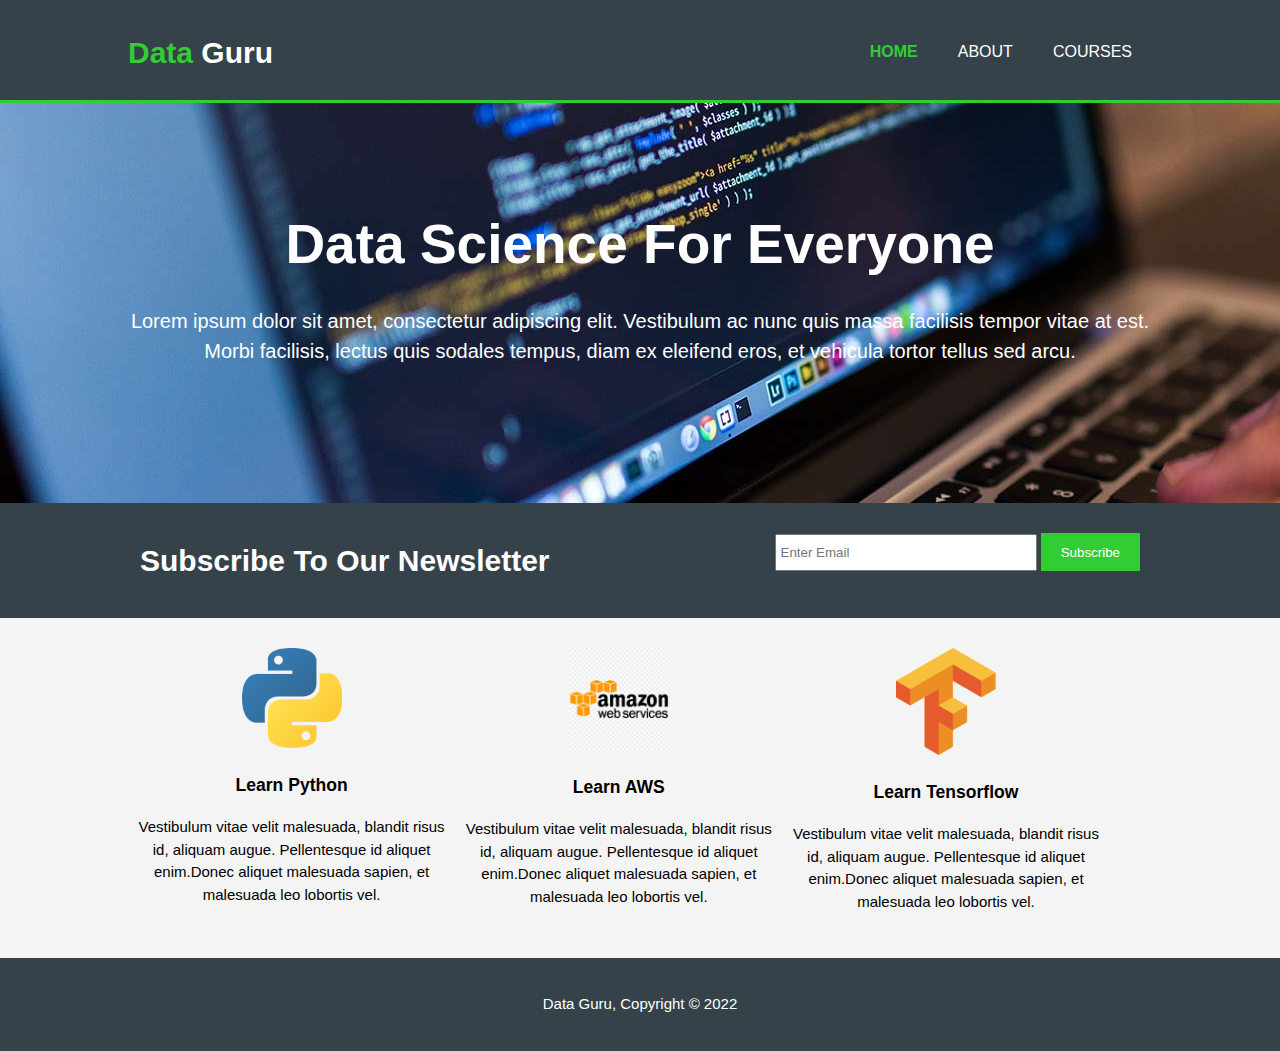
<file: Data Guru Website/index.html>
<!DOCTYPE html>
<html lang="en">

<head>
    <meta charset="UTF-8" />
    <meta name="viewport" content="width=device-width" />
    <meta name="description" content="Affordable and professional data science courses" />
    <meta name="Keywords" content="Data Science, affordable data science courses" />
    <meta name="author" content="Sanjay" />
    <title>Data Guru | Welcome</title>
    <link rel="stylesheet" href="css/style.css" />
</head>

<body>
    <header>
        <div class="container">
            <div id="branding">
                <h1><span class="highlight">Data</span> Guru</h1>
                <!-- Use span here because, if we use div then acme will be in a seprate line and we don't want that-->
            </div>
            <nav>
                <ul>
                    <li class="current"><a href="index.html">Home</a></li>
                    <li><a href="about.html">About</a></li>
                    <li><a href="courses.html">Courses</a></li>
                </ul>
            </nav>
        </div>
    </header>

    <section id="showcase">
        <div class="container">
            <h1>Data Science For Everyone</h1>
            <p>
                Lorem ipsum dolor sit amet, consectetur adipiscing elit. Vestibulum ac nunc quis massa facilisis tempor vitae at est. Morbi facilisis, lectus quis sodales tempus, diam ex eleifend eros, et vehicula tortor tellus sed arcu.
            </p>
        </div>
    </section>

    <section id="newsletter">
        <div class="container">
            <h1>Subscribe To Our Newsletter</h1>
            <form>
                <input type="email" placeholder="Enter Email" />
                <button type="submit" class="button_1" onclick="alert('Thanks for subscribing!')">
            Subscribe
          </button>
            </form>
        </div>
    </section>

    <section id="boxes">
        <div class="container">
            <div class="box">
                <img src="images/img2.jpg" alt="Python logo" />
                <h3>Learn Python</h3>
                <p>
                    Vestibulum vitae velit malesuada, blandit risus id, aliquam augue. Pellentesque id aliquet enim.Donec aliquet malesuada sapien, et malesuada leo lobortis vel.
                </p>
            </div>
            <div class="box">
                <img src="images/img3.jpg" alt="AWS logo" />
                <h3>Learn AWS</h3>
                <p>
                    Vestibulum vitae velit malesuada, blandit risus id, aliquam augue. Pellentesque id aliquet enim.Donec aliquet malesuada sapien, et malesuada leo lobortis vel.
                </p>
            </div>
            <div class="box">
                <img src="images/img4.jpg" alt="Tensorflow logo" />
                <h3>Learn Tensorflow</h3>
                <p>
                    Vestibulum vitae velit malesuada, blandit risus id, aliquam augue. Pellentesque id aliquet enim.Donec aliquet malesuada sapien, et malesuada leo lobortis vel.
                </p>
            </div>
        </div>
    </section>

    <footer>
        <p>Data Guru, Copyright &copy; 2022</p>
    </footer>
</body>

</html>
</file>
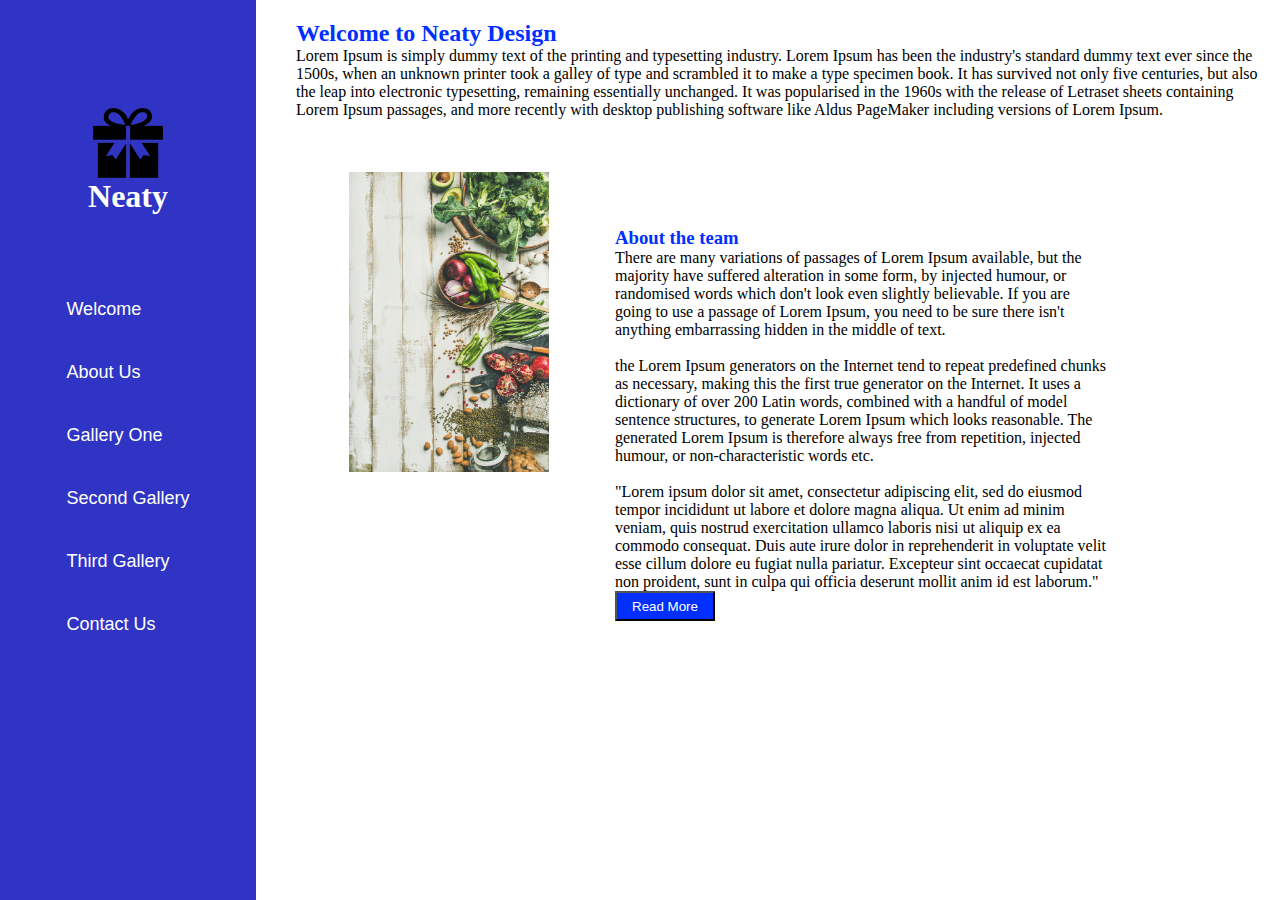
<file: Neaty Website/index.html>
<!DOCTYPE html>

<head>
    <title>Neaty | Welcome</title>
    <link rel="stylesheet" href="style.css" />
</head>

<body>
    <div id="container">
        <div id="side-bar">
            <img id="logo" src="images/img2.png" alt="Gift Box Logo" />
            <h1>Neaty</h1>
            <br />
            <br />
            <br />
            <br />
            <div id="side-menu">
                <a href="./index.html">Welcome</a>
                <br />
                <a href="./aboutus.html">About Us</a>
                <br />
                <a href="./gallery1.html">Gallery One</a>
                <br />
                <a href="./gallery2.html">Second Gallery</a>
                <br />
                <a href="./gallery3.html">Third Gallery</a>
                <br />
                <a href="./contactus.html">Contact Us</a>
            </div>
        </div>
        <div id="main">
            <div id="top">
                <h2>Welcome to Neaty Design</h2>
                <p>
                    Lorem Ipsum is simply dummy text of the printing and typesetting industry. Lorem Ipsum has been the industry's standard dummy text ever since the 1500s, when an unknown printer took a galley of type and scrambled it to make a type specimen book. It has
                    survived not only five centuries, but also the leap into electronic typesetting, remaining essentially unchanged. It was popularised in the 1960s with the release of Letraset sheets containing Lorem Ipsum passages, and more recently
                    with desktop publishing software like Aldus PageMaker including versions of Lorem Ipsum.
                </p>
            </div>
            <div id="bottom">
                <div id="left-bottom" class="float-child">
                    <img id="image" src="images/img1.jpg" alt="Food Image" />
                </div>
                <div id="right-bottom" class="float-child">
                    <h3>About the team</h3>
                    <p>
                        There are many variations of passages of Lorem Ipsum available, but the majority have suffered alteration in some form, by injected humour, or randomised words which don't look even slightly believable. If you are going to use a passage of Lorem Ipsum,
                        you need to be sure there isn't anything embarrassing hidden in the middle of text. <br /><br /> the Lorem Ipsum generators on the Internet tend to repeat predefined chunks as necessary, making this the
                        first true generator on the Internet. It uses a dictionary of over 200 Latin words, combined with a handful of model sentence structures, to generate Lorem Ipsum which looks reasonable. The generated Lorem Ipsum is therefore always
                        free from repetition, injected humour, or non-characteristic words etc.<br /><br />"Lorem ipsum dolor sit amet, consectetur adipiscing elit, sed do eiusmod tempor incididunt ut labore et dolore magna aliqua. Ut enim ad minim veniam,
                        quis nostrud exercitation ullamco laboris nisi ut aliquip ex ea commodo consequat. Duis aute irure dolor in reprehenderit in voluptate velit esse cillum dolore eu fugiat nulla pariatur. Excepteur sint occaecat cupidatat non proident,
                        sunt in culpa qui officia deserunt mollit anim id est laborum."
                    </p>
                    <button id="readmore">Read More</button>
                </div>
            </div>
        </div>
    </div>
</body>
</file>
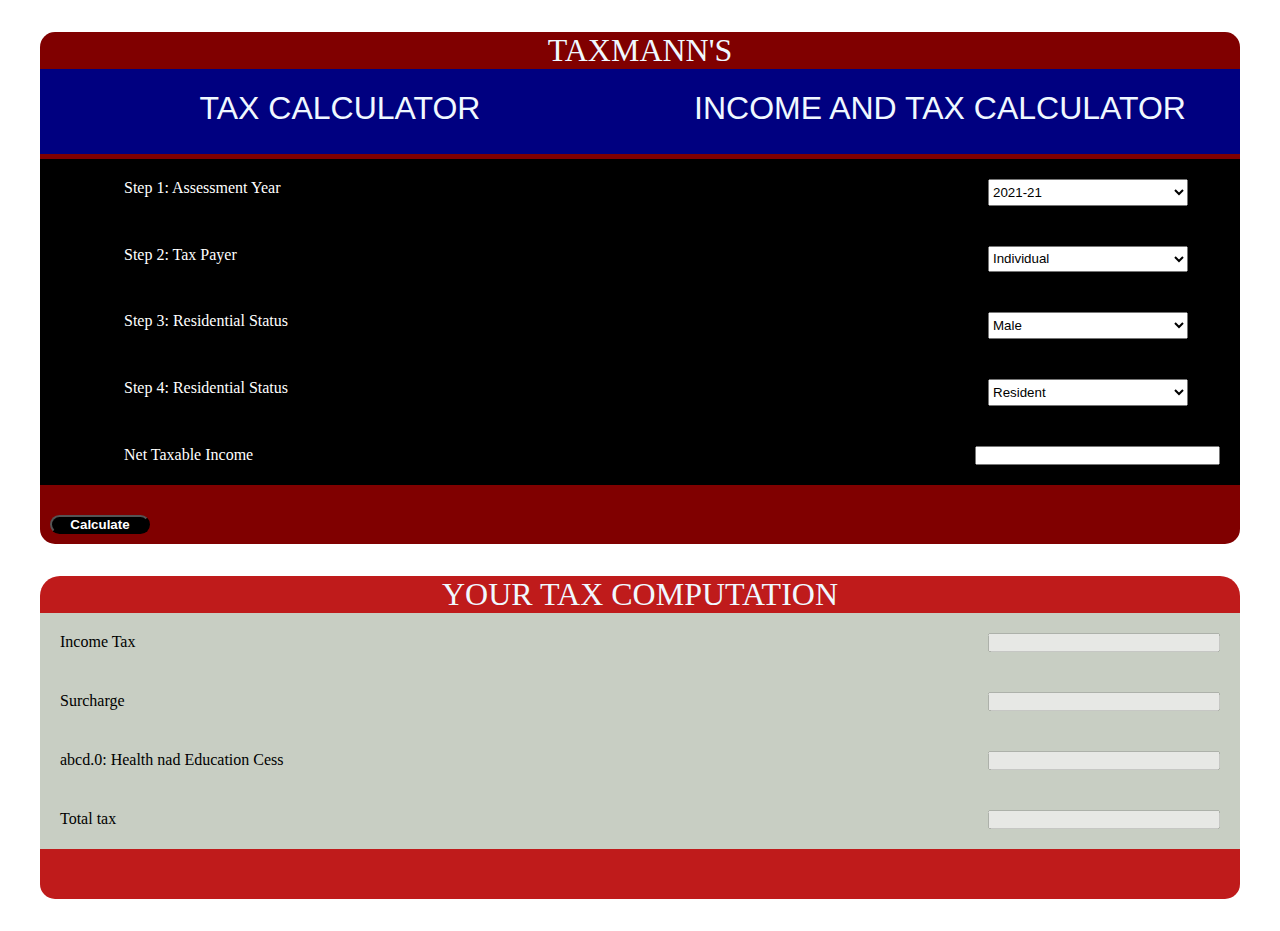
<file: Taxmann Website/index.html>
<!DOCTYPE html>
<html lang="en">

<head>
    <!-- <title>Taxmann's income calculator</title> -->
    <meta charset="UTF-8" />
    <meta http-equiv="X-UA-Compatible" content="IE=edge" />
    <meta name="viewport" content="width=device-width, initial-scale=1.0" />

    <link href="https://cdn.jsdelivr.net/npm/bootstrap@5.1.3/dist/css/bootstrap.min.css" rel="stylesheet" integrity="sha384-1BmE4kWBq78iYhFldvKuhfTAU6auU8tT94WrHftjDbrCEXSU1oBoqyl2QvZ6jIW3" crossorigin="anonymous" />
    <link rel="stylesheet" href="https://cdnjs.cloudflare.com/ajax/libs/font-awesome/4.7.0/css/font-awesome.min.css" />
    <link rel="stylesheet" href="style.css" />
    <script src="./script.js"></script>
</head>

<body>
    <div id="top">
        <div id="head">TAXMANN'S</div>
        <div id="cal">
            <div class="calc">
                <h1>TAX CALCULATOR</h1>
            </div>
            <div class="calc">
                <h1>INCOME AND TAX CALCULATOR</h1>
            </div>
        </div>
        <div id="in">
            <div class="tile">
                <div>
                    <label for="year">Step 1: Assessment Year</label>
                </div>
                <div>
                    <select name="year" id="year" required>
              <option value="2020-21">2021-21</option>
              <option value="2021-22">2021-22</option>
              <option value="2022-23">2022-23</option>
            </select>
                </div>
            </div>
            <div class="tile">
                <div>
                    <label for="payer"> Step 2: Tax Payer </label>
                </div>
                <div>
                    <select name="payer" id="payer" required>
              <option value="Individual">Individual</option>
              <option value="HUF">HUF</option>
              <option value="Domestic">Domestic Company</option>
              <option value="Individual">Individual</option>
            </select>
                </div>
            </div>
            <div class="tile">
                <div>
                    <label for="gender"> Step 3: Residential Status </label>
                </div>
                <div>
                    <select name="gender" id="gender" required>
              <option value="Male">Male</option>
              <option value="Female">Female</option>
              <option value="Senior">Seior Citizen</option>
            </select>
                </div>
            </div>
            <div class="tile">
                <div>
                    <label for="Rstat"> Step 4: Residential Status </label>
                </div>
                <div>
                    <select name="Rstat" id="Rstat" required>
              <option value="Resident">Resident</option>
              <option value="Non Resident">Non Resident</option>
              <option value="Not Ordinary Resident">
                Not Ordinary Resident
              </option>
            </select>
                </div>
            </div>
            <div class="tile">
                <div><label for="income"> Net Taxable Income </label></div>
                <div>
                    <input type="text" id="income" size="28" />
                </div>
            </div>
        </div>
        <div id="butt">
            <button type="submit" id="submit" onclick="callall();">
          Calculate
        </button>
        </div>
    </div>

    <div id="bottom">
        <div id="head1">YOUR TAX COMPUTATION</div>
        <div class="tile1">
            Income Tax <input type="text" name="" id="out1" disabled />
        </div>
        <div class="tile1">
            Surcharge <input type="text" name="" id="out2" disabled />
        </div>
        <div class="tile1">
            abcd.0: Health nad Education Cess
            <input type="text" name="" id="out3" disabled />
        </div>
        <div class="tile1">
            Total tax<input type="text" name="" id="out4" disabled />
        </div>
        <div id="footer"></div>
    </div>
</body>

</html>
</file>
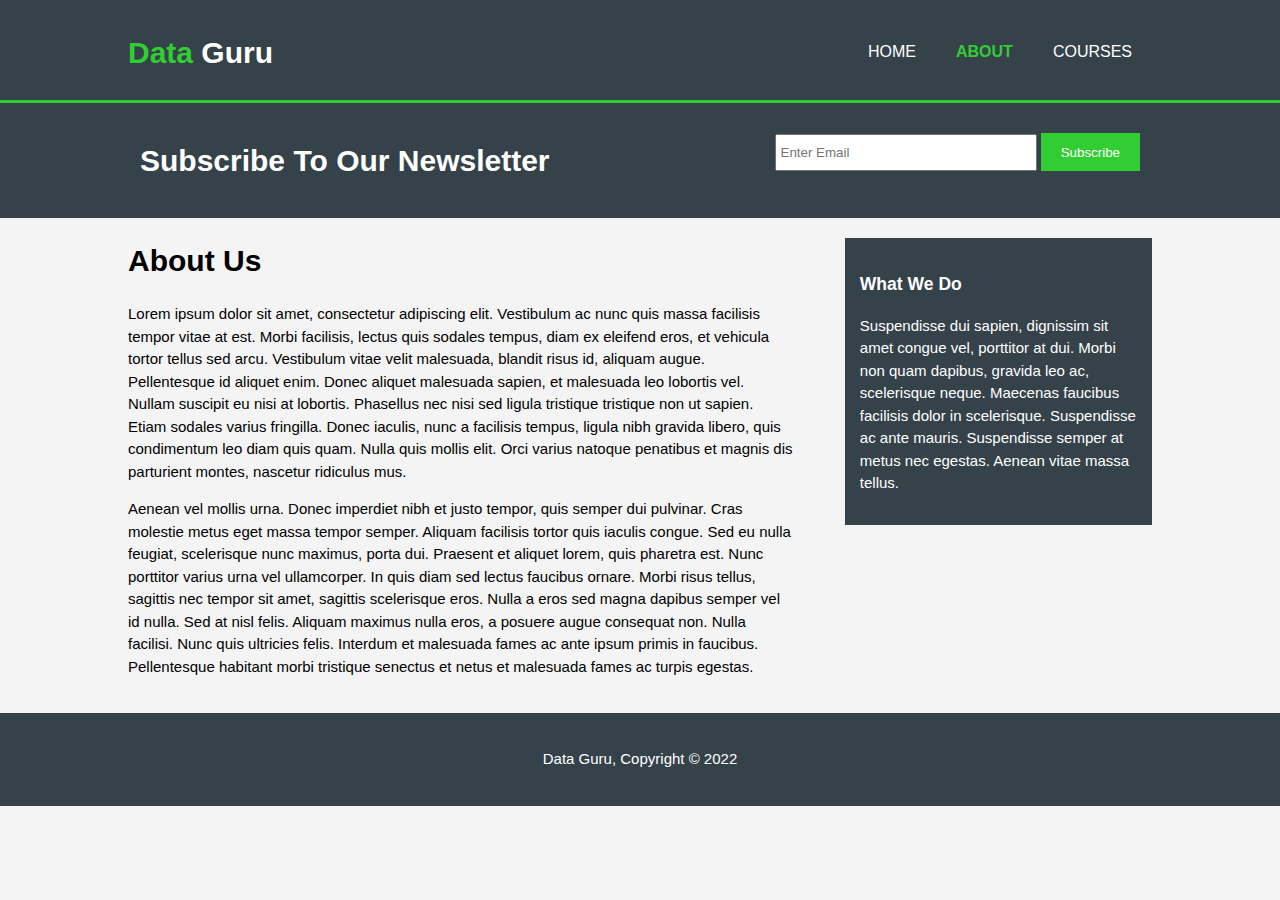
<file: Data Guru Website/about.html>
<!DOCTYPE html>
<html lang="en">

<head>
    <meta charset="UTF-8" />
    <meta name="viewport" content="width=device-width" />
    <meta name="description" content="Affordable and professional data science courses" />
    <meta name="Keywords" content="Data Science, affordable data science courses" />
    <meta name="author" content="Sanjay" />
    <title>Data Guru | About</title>
    <link rel="stylesheet" href="css/style.css" />
</head>

<body>
    <header>
        <div class="container">
            <div id="branding">
                <h1><span class="highlight">Data</span> Guru</h1>
                <!-- Use span here because, if we use div then acme will be in a seprate line and we don't want that-->
            </div>
            <nav>
                <ul>
                    <li><a href="index.html">Home</a></li>
                    <li class="current"><a href="about.html">About</a></li>
                    <li><a href="courses.html">Courses</a></li>
                </ul>
            </nav>
        </div>
    </header>
    <section id="newsletter">
        <div class="container">
            <h1>Subscribe To Our Newsletter</h1>
            <form>
                <input type="email" placeholder="Enter Email" />
                <button type="submit" class="button_1" onclick="alert('Thanks for subscribing!')">
            Subscribe
          </button>
            </form>
        </div>
    </section>

    <section id="main">
        <div class="container">
            <article id="main-col">
                <h1 class="page-title">About Us</h1>
                <p>
                    Lorem ipsum dolor sit amet, consectetur adipiscing elit. Vestibulum ac nunc quis massa facilisis tempor vitae at est. Morbi facilisis, lectus quis sodales tempus, diam ex eleifend eros, et vehicula tortor tellus sed arcu. Vestibulum vitae velit malesuada,
                    blandit risus id, aliquam augue. Pellentesque id aliquet enim. Donec aliquet malesuada sapien, et malesuada leo lobortis vel. Nullam suscipit eu nisi at lobortis. Phasellus nec nisi sed ligula tristique tristique non ut sapien. Etiam
                    sodales varius fringilla. Donec iaculis, nunc a facilisis tempus, ligula nibh gravida libero, quis condimentum leo diam quis quam. Nulla quis mollis elit. Orci varius natoque penatibus et magnis dis parturient montes, nascetur ridiculus
                    mus.
                </p>
                <p>
                    Aenean vel mollis urna. Donec imperdiet nibh et justo tempor, quis semper dui pulvinar. Cras molestie metus eget massa tempor semper. Aliquam facilisis tortor quis iaculis congue. Sed eu nulla feugiat, scelerisque nunc maximus, porta dui. Praesent et
                    aliquet lorem, quis pharetra est. Nunc porttitor varius urna vel ullamcorper. In quis diam sed lectus faucibus ornare. Morbi risus tellus, sagittis nec tempor sit amet, sagittis scelerisque eros. Nulla a eros sed magna dapibus semper
                    vel id nulla. Sed at nisl felis. Aliquam maximus nulla eros, a posuere augue consequat non. Nulla facilisi. Nunc quis ultricies felis. Interdum et malesuada fames ac ante ipsum primis in faucibus. Pellentesque habitant morbi tristique
                    senectus et netus et malesuada fames ac turpis egestas.
                </p>
            </article>
            <aside id="sidebar">
                <div class="dark">
                    <h3>What We Do</h3>
                    <p>
                        Suspendisse dui sapien, dignissim sit amet congue vel, porttitor at dui. Morbi non quam dapibus, gravida leo ac, scelerisque neque. Maecenas faucibus facilisis dolor in scelerisque. Suspendisse ac ante mauris. Suspendisse semper at metus nec egestas.
                        Aenean vitae massa tellus.
                    </p>
                </div>
            </aside>
        </div>
    </section>

    <footer>
        <p>Data Guru, Copyright &copy; 2022</p>
    </footer>
</body>

</html>
</file>
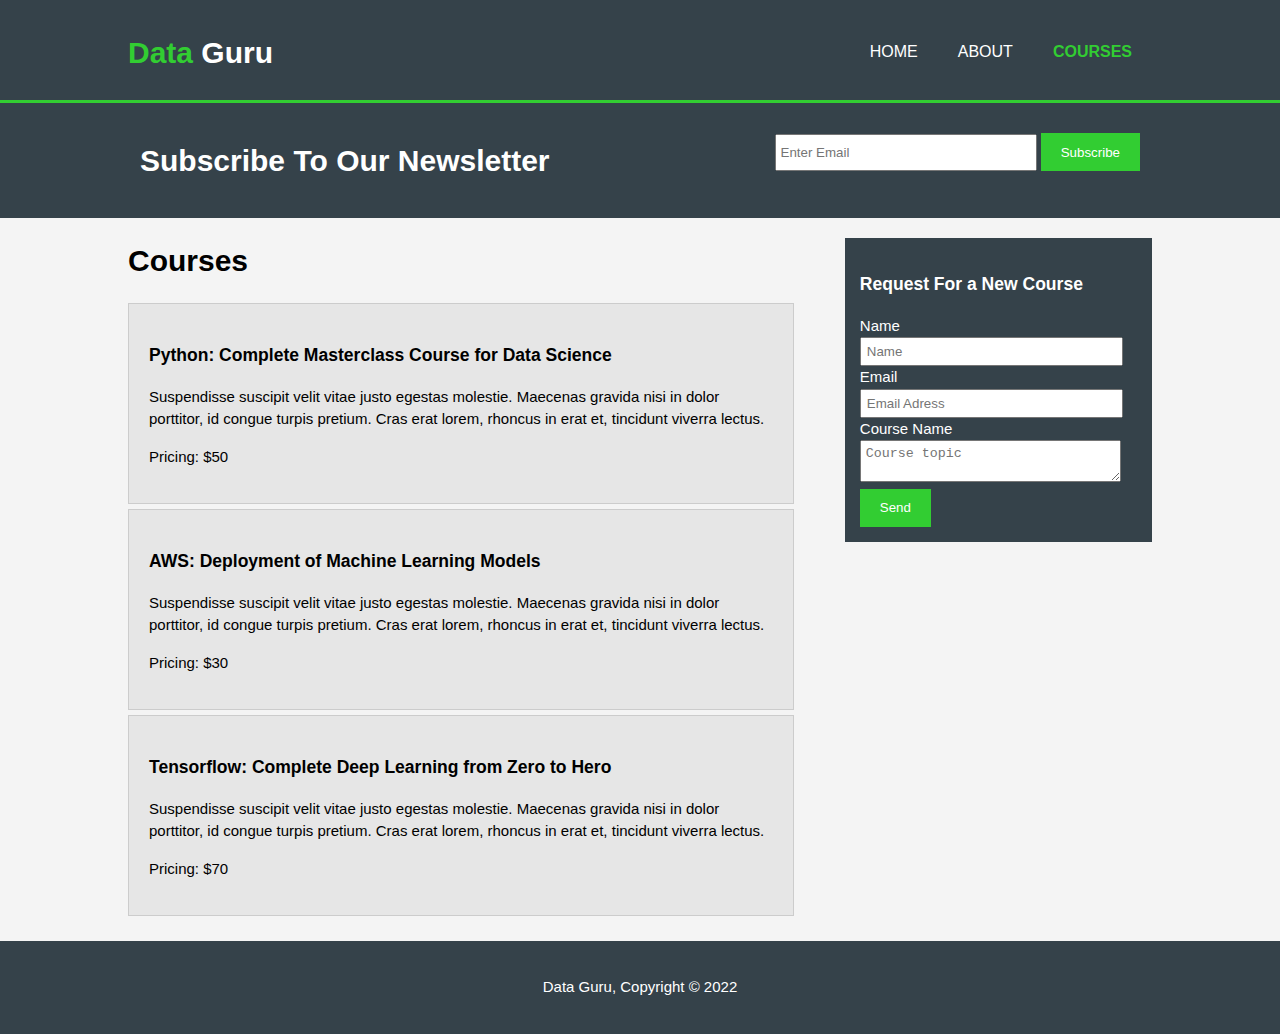
<file: Data Guru Website/courses.html>
<!DOCTYPE html>
<html lang="en">

<head>
    <meta charset="UTF-8" />
    <meta name="viewport" content="width=device-width" />
    <meta name="description" content="Affordable and professional data science courses" />
    <meta name="Keywords" content="Data Science, affordable data science courses" />
    <meta name="author" content="Sanjay" />
    <title>Data Guru | Courses</title>
    <link rel="stylesheet" href="css/style.css" />
</head>

<body>
    <header>
        <div class="container">
            <div id="branding">
                <h1><span class="highlight">Data</span> Guru</h1>
                <!-- Use span here because, if we use div then acme will be in a seprate line and we don't want that-->
            </div>
            <nav>
                <ul>
                    <li><a href="index.html">Home</a></li>
                    <li><a href="about.html">About</a></li>
                    <li class="current"><a href="courses.html">Courses</a></li>
                </ul>
            </nav>
        </div>
    </header>
    <section id="newsletter">
        <div class="container">
            <h1>Subscribe To Our Newsletter</h1>
            <form>
                <input type="email" placeholder="Enter Email" />
                <button type="submit" class="button_1" onclick="alert('Thanks for subscribing!')">
            Subscribe
          </button>
            </form>
        </div>
    </section>

    <section id="main">
        <div class="container">
            <article id="main-col">
                <h1 class="page-title">Courses</h1>
                <ul id="Courses">
                    <li>
                        <h3>Python: Complete Masterclass Course for Data Science</h3>
                        <p>
                            Suspendisse suscipit velit vitae justo egestas molestie. Maecenas gravida nisi in dolor porttitor, id congue turpis pretium. Cras erat lorem, rhoncus in erat et, tincidunt viverra lectus.
                        </p>
                        <p>Pricing: $50</p>
                    </li>
                    <li>
                        <h3>AWS: Deployment of Machine Learning Models</h3>
                        <p>
                            Suspendisse suscipit velit vitae justo egestas molestie. Maecenas gravida nisi in dolor porttitor, id congue turpis pretium. Cras erat lorem, rhoncus in erat et, tincidunt viverra lectus.
                        </p>
                        <p>Pricing: $30</p>
                    </li>
                    <li>
                        <h3>Tensorflow: Complete Deep Learning from Zero to Hero</h3>
                        <p>
                            Suspendisse suscipit velit vitae justo egestas molestie. Maecenas gravida nisi in dolor porttitor, id congue turpis pretium. Cras erat lorem, rhoncus in erat et, tincidunt viverra lectus.
                        </p>
                        <p>Pricing: $70</p>
                    </li>
                </ul>
            </article>
            <aside id="sidebar">
                <div class="dark">
                    <h3>Request For a New Course</h3>
                    <form class="quote">
                        <div>
                            <label>Name</label><br />
                            <input type="text" placeholder="Name" />
                        </div>
                        <div>
                            <label>Email</label><br />
                            <input type="email" placeholder="Email Adress" />
                        </div>
                        <div>
                            <label>Course Name</label><br />
                            <textarea placeholder="Course topic"></textarea>
                        </div>
                        <button class="button_1" type="submit" onclick="alert('Your course will be added soon!')">
                Send
              </button>
                    </form>
                </div>
            </aside>
        </div>
    </section>

    <footer>
        <p>Data Guru, Copyright &copy; 2022</p>
    </footer>
</body>

</html>
</file>
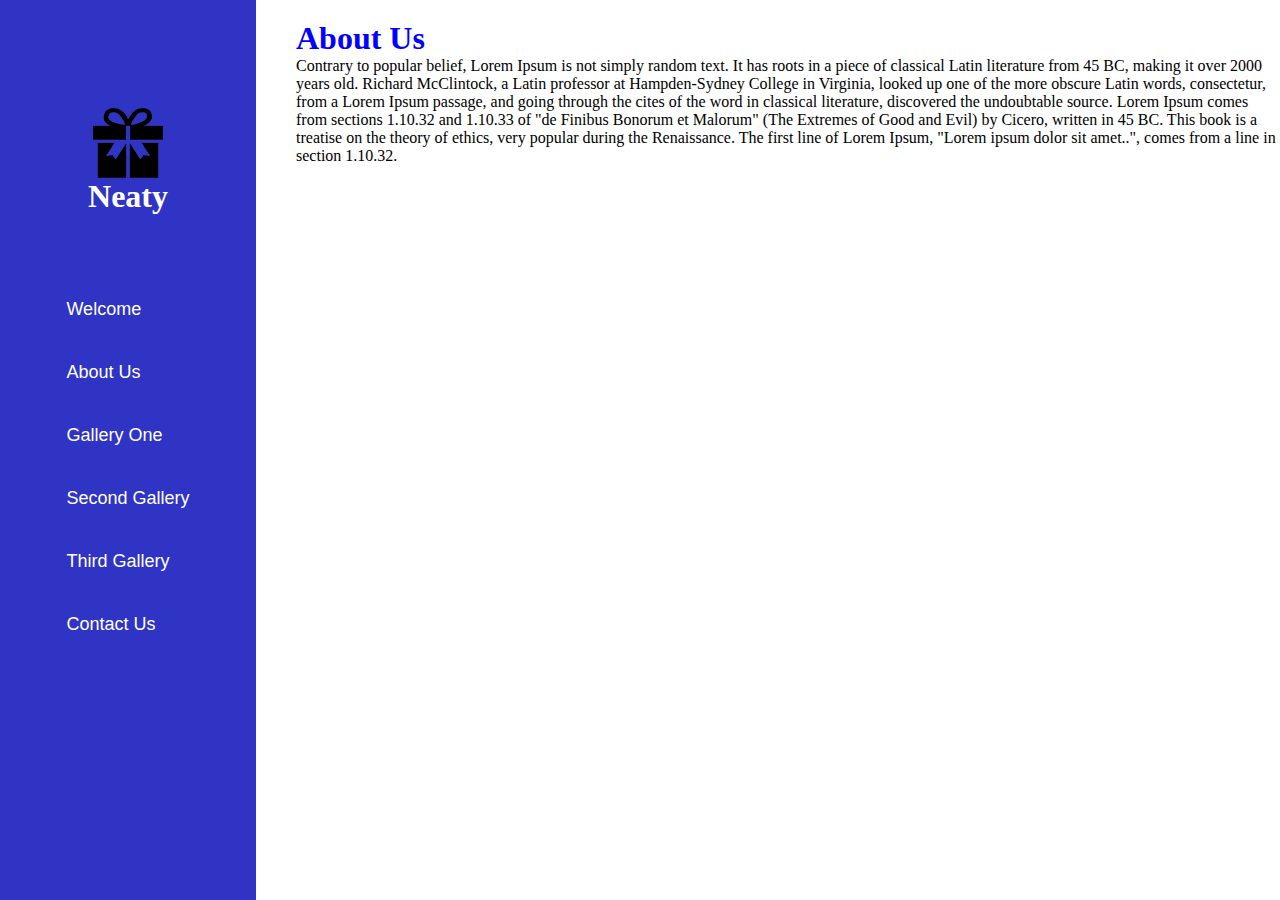
<file: Neaty Website/aboutus.html>
<!DOCTYPE html>
<html lang="en">

<head>
    <title>Neaty | About Us</title>
    <link rel="stylesheet" href="style.css" />
</head>

<body>
    <div id="container">
        <div id="side-bar">
            <img id="logo" src="images/img2.png" alt="Gift Box Logo" />
            <h1>Neaty</h1>
            <br />
            <br />
            <br />
            <br />
            <div id="side-menu">
                <a href="./index.html">Welcome</a>
                <br />
                <a href="./aboutus.html">About Us</a>
                <br />
                <a href="./gallery1.html">Gallery One</a>
                <br />
                <a href="./gallery2.html">Second Gallery</a>
                <br />
                <a href="./gallery3.html">Third Gallery</a>
                <br />
                <a href="./contactus.html">Contact Us</a>
            </div>
        </div>

        <div id="content">
            <h1>About Us</h1>
            <p>
                Contrary to popular belief, Lorem Ipsum is not simply random text. It has roots in a piece of classical Latin literature from 45 BC, making it over 2000 years old. Richard McClintock, a Latin professor at Hampden-Sydney College in Virginia, looked up
                one of the more obscure Latin words, consectetur, from a Lorem Ipsum passage, and going through the cites of the word in classical literature, discovered the undoubtable source. Lorem Ipsum comes from sections 1.10.32 and 1.10.33 of "de
                Finibus Bonorum et Malorum" (The Extremes of Good and Evil) by Cicero, written in 45 BC. This book is a treatise on the theory of ethics, very popular during the Renaissance. The first line of Lorem Ipsum, "Lorem ipsum dolor sit amet..",
                comes from a line in section 1.10.32.
            </p>
        </div>
    </div>
</body>

</html>
</file>
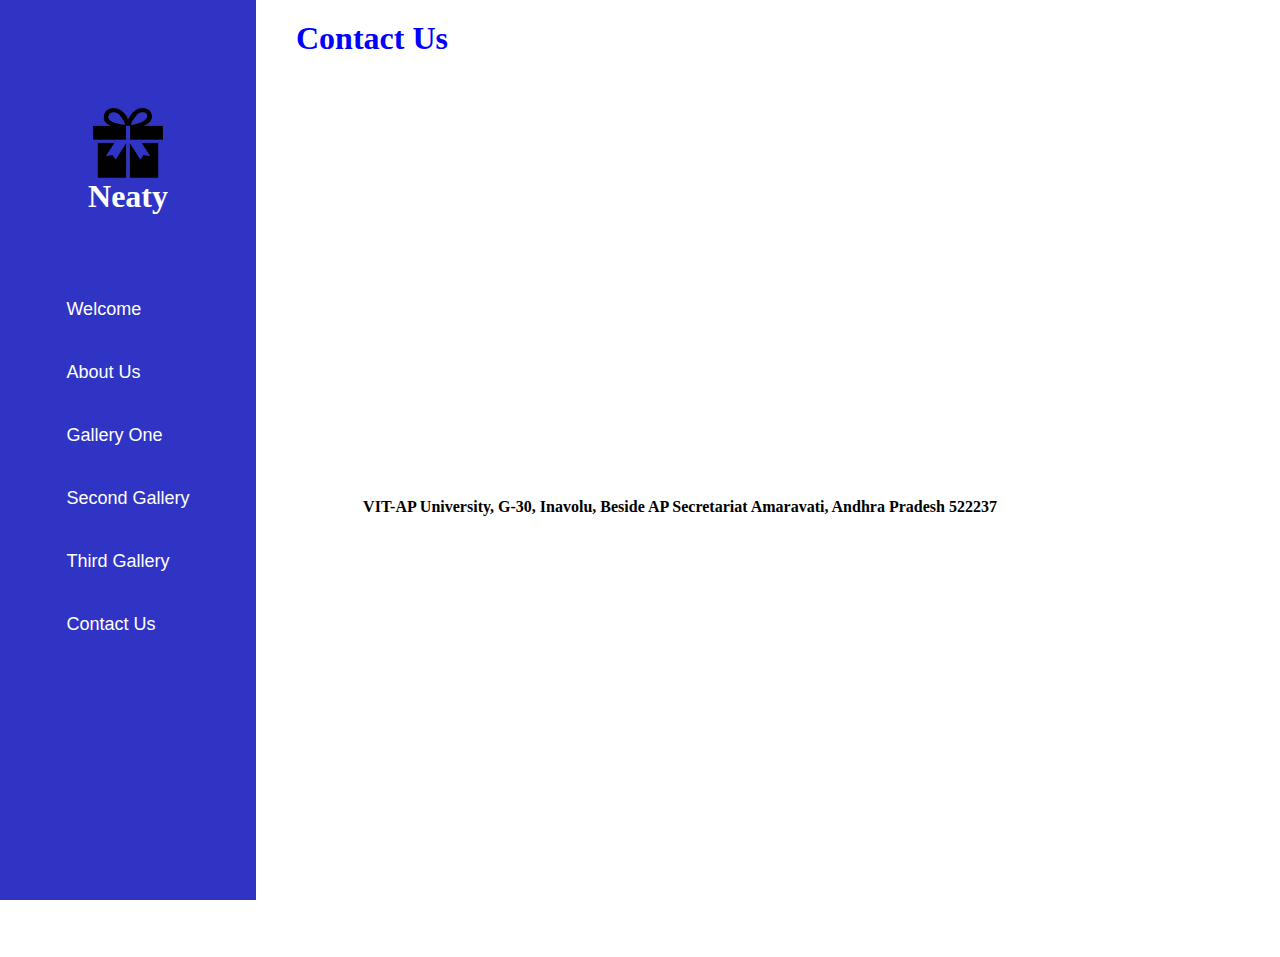
<file: Neaty Website/contactus.html>
<!DOCTYPE html>
<html lang="en">

<head>
    <title>Neaty | Contact Us</title>
    <link rel="stylesheet" href="style.css" />
</head>

<body>
    <div id="container">
        <div id="side-bar">
            <img id="logo" src="images/img2.png" alt="Gift Box Logo" />
            <h1>Neaty</h1>
            <br />
            <br />
            <br />
            <br />
            <div id="side-menu">
                <a href="./index.html">Welcome</a>
                <br />
                <a href="./aboutus.html">About Us</a>
                <br />
                <a href="./gallery1.html">Gallery One</a>
                <br />
                <a href="./gallery2.html">Second Gallery</a>
                <br />
                <a href="./gallery3.html">Third Gallery</a>
                <br />
                <a href="./contactus.html">Contact Us</a>
            </div>
        </div>

        <div id="content">
            <h1>Contact Us</h1>
            <div class="cont">
                <h4>
                    VIT-AP University, G-30, Inavolu, Beside AP Secretariat Amaravati, Andhra Pradesh 522237
                </h4>
            </div>
        </div>
    </div>
</body>

</html>
</file>
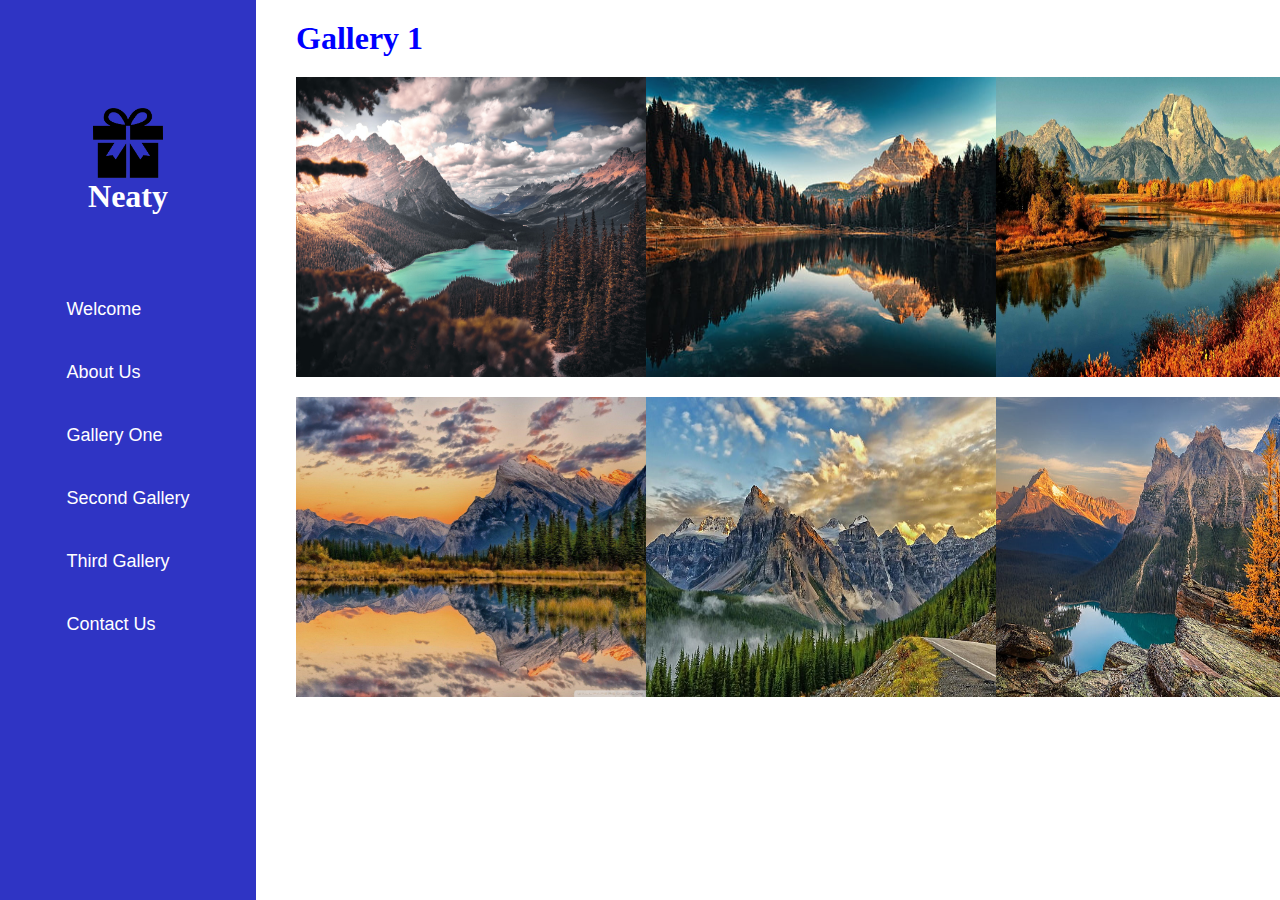
<file: Neaty Website/gallery1.html>
<!DOCTYPE html>
<html lang="en">

<head>
    <title>Neaty | Gallery 1</title>
    <link rel="stylesheet" href="style.css" />
</head>

<body>
    <div id="container">
        <div id="side-bar">
            <img id="logo" src="images/img2.png" alt="Gift Box Logo" />
            <h1>Neaty</h1>
            <br />
            <br />
            <br />
            <br />
            <div id="side-menu">
                <a href="./index.html">Welcome</a>
                <br />
                <a href="./aboutus.html">About Us</a>
                <br />
                <a href="./gallery1.html">Gallery One</a>
                <br />
                <a href="./gallery2.html">Second Gallery</a>
                <br />
                <a href="./gallery3.html">Third Gallery</a>
                <br />
                <a href="./contactus.html">Contact Us</a>
            </div>
        </div>

        <div id="content">
            <h1>Gallery 1</h1>
            <div class="right">
                <img src="images/img3.jpg" alt="im1" id="im1" />
                <img src="images/img4.jpg" alt="im2" id="im2" />
                <img src="images/img5.jpg" alt="im3" id="im3" />
                <img src="images/img6.jpg" alt="im4" id="im4" />
                <img src="images/img7.jpg" alt="im5" id="im5" />
                <img src="images/img8.jpg" alt="im6" id="im6" />
            </div>
        </div>
    </div>
</body>

</html>
</file>
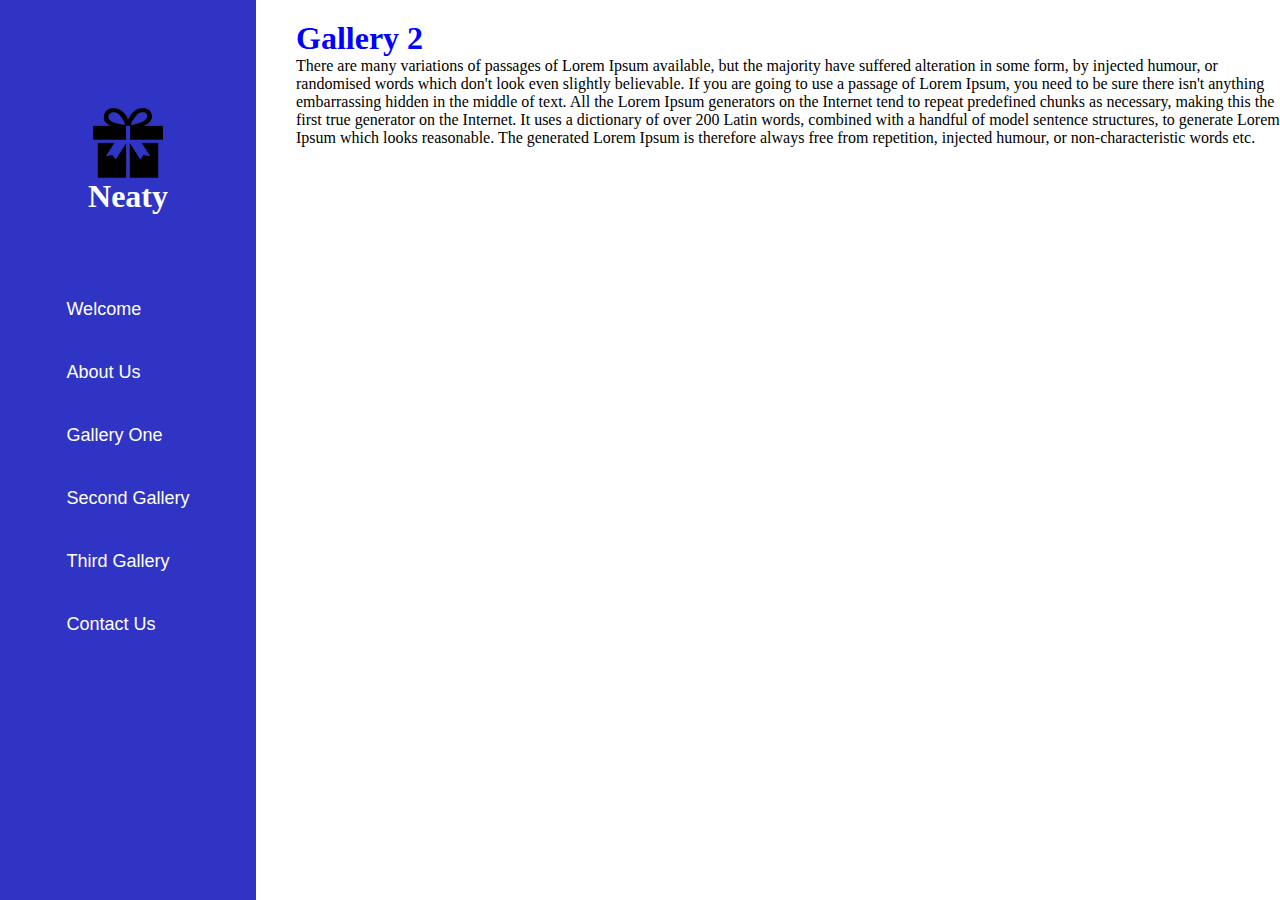
<file: Neaty Website/gallery2.html>
<!DOCTYPE html>
<html lang="en">

<head>
    <title>Neaty | Gallery 2</title>
    <link rel="stylesheet" href="style.css" />
</head>

<body>
    <div id="container">
        <div id="side-bar">
            <img id="logo" src="images/img2.png" alt="Gift Box Logo" />
            <h1>Neaty</h1>
            <br />
            <br />
            <br />
            <br />
            <div id="side-menu">
                <a href="./index.html">Welcome</a>
                <br />
                <a href="./aboutus.html">About Us</a>
                <br />
                <a href="./gallery1.html">Gallery One</a>
                <br />
                <a href="./gallery2.html">Second Gallery</a>
                <br />
                <a href="./gallery3.html">Third Gallery</a>
                <br />
                <a href="./contactus.html">Contact Us</a>
            </div>
        </div>

        <div id="content">
            <h1>Gallery 2</h1>
            <p>
                There are many variations of passages of Lorem Ipsum available, but the majority have suffered alteration in some form, by injected humour, or randomised words which don't look even slightly believable. If you are going to use a passage of Lorem Ipsum,
                you need to be sure there isn't anything embarrassing hidden in the middle of text. All the Lorem Ipsum generators on the Internet tend to repeat predefined chunks as necessary, making this the first true generator on the Internet. It
                uses a dictionary of over 200 Latin words, combined with a handful of model sentence structures, to generate Lorem Ipsum which looks reasonable. The generated Lorem Ipsum is therefore always free from repetition, injected humour, or non-characteristic
                words etc.
            </p>
        </div>
    </div>
</body>

</html>
</file>
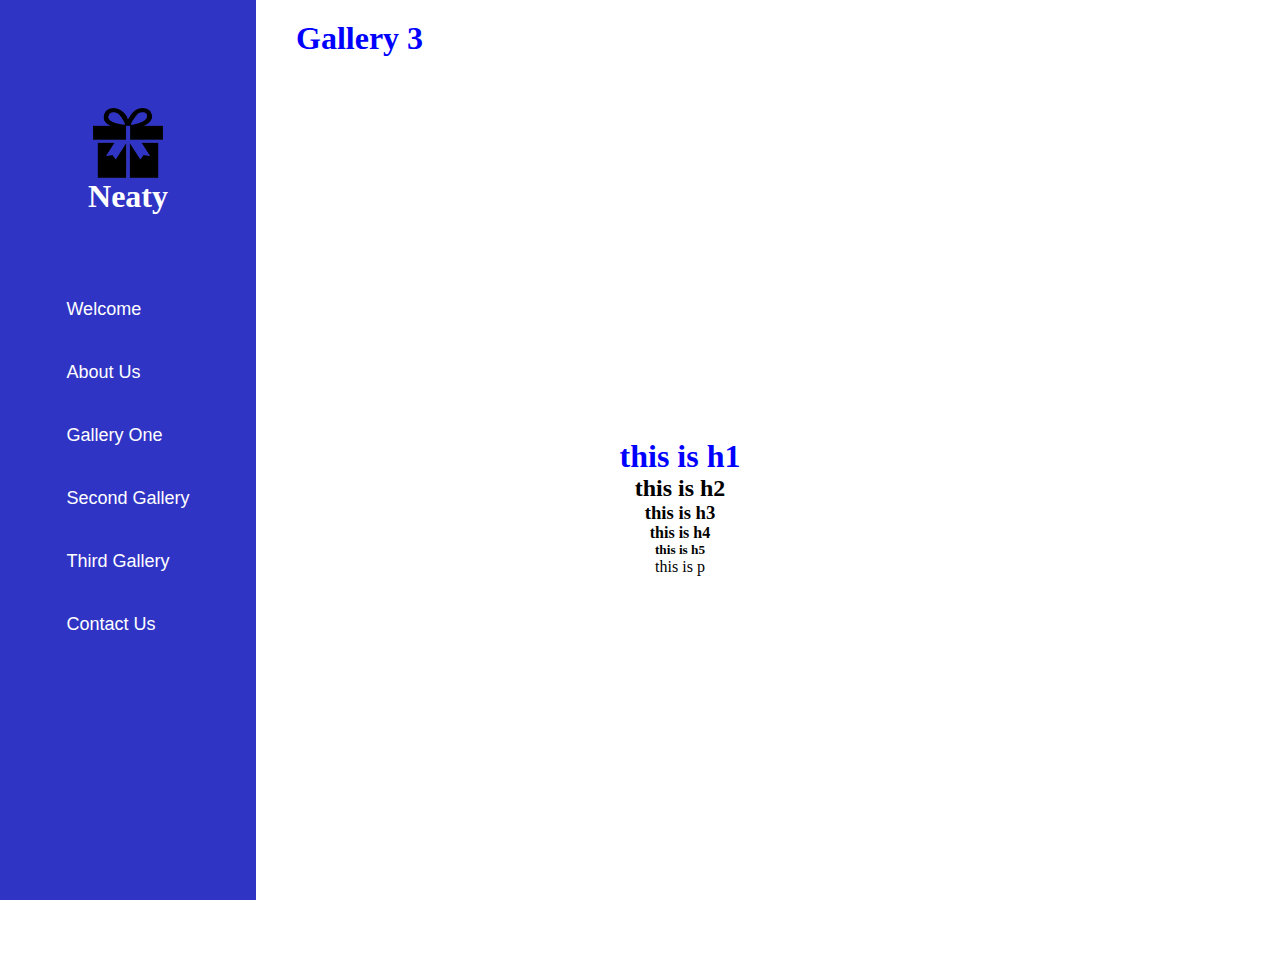
<file: Neaty Website/gallery3.html>
<!DOCTYPE html>
<html lang="en">

<head>
    <title>Neaty | Gallery 3</title>
    <link rel="stylesheet" href="style.css" />
</head>

<body>
    <div id="container">
        <div id="side-bar">
            <img id="logo" src="images/img2.png" alt="Gift Box Logo" />
            <h1>Neaty</h1>
            <br />
            <br />
            <br />
            <br />
            <div id="side-menu">
                <a href="./index.html">Welcome</a>
                <br />
                <a href="./aboutus.html">About Us</a>
                <br />
                <a href="./gallery1.html">Gallery One</a>
                <br />
                <a href="./gallery2.html">Second Gallery</a>
                <br />
                <a href="./gallery3.html">Third Gallery</a>
                <br />
                <a href="./contactus.html">Contact Us</a>
            </div>
        </div>

        <div id="content">
            <h1>Gallery 3</h1>
            <div class="text">
                <h1 class="t1">this is h1</h1>
                <h2 class="t1">this is h2</h2>
                <h3 class="t1">this is h3</h3>
                <h4 class="t1">this is h4</h4>
                <h5 class="t1">this is h5</h5>
                <p class="t1">this is p</p>
            </div>
        </div>
    </div>
</body>

</html>
</file>
<file: Data Guru Website/css/style.css>
/* Default for all projects */

body {
    font-family: Arial, Helvetica, sans-serif;
    font-size: 15px;
    line-height: 1.5;
    padding: 0;
    margin: 0;
    background-color: #f4f4f4;
}


/* Global */

.container {
    width: 80%;
    /* Set it in percentage so the page would be responsive */
    margin: auto;
    /* To move all to center */
    overflow: hidden;
    /* If something goes out of the div then i don't want a scroll option. Insatead it must be hidden */
}

ul {
    margin: 0;
    padding: 0;
    /* By default un-ordered list has padding and margin */
}

.button_1 {
    height: 38px;
    background: #32CD32;
    border: none;
    /* By default border has border */
    padding-left: 20px;
    padding-right: 20px;
    /* To make the button wider */
    color: #ffffff;
}

.dark {
    padding: 15px;
    background: #35424a;
    color: #ffffff;
    margin-top: 10px;
    margin-bottom: 10px;
}


/* Header */

header {
    background: #35424a;
    color: #ffffff;
    padding-top: 30px;
    min-height: 70px;
    /* Always use min height instead of height. so it would be responsive*/
    border-bottom: #32CD32 3px solid;
    /* Orage bottom line */
}

header a {
    color: #ffffff;
    text-decoration: none;
    /* To remove the underline in link */
    text-transform: uppercase;
    font-size: 16px;
}

header li {
    float: left;
    list-style: none;
    /* Removes point symbol in front of the list */
    display: inline;
    /* Makes all the elements in the list in same line */
    padding: 0 20px 0 20px;
    /* Top right bottom left */
}

header #branding {
    float: left;
}

header #branding h1 {
    margin: 0;
}

header nav {
    float: right;
    margin-top: 10px;
}

header .highlight,
header .current a {
    color: #32CD32;
    font-weight: bold;
}

header a:hover {
    color: #cccccc;
    font-weight: bold;
}


/* Showcase */

#showcase {
    min-height: 400px;
    background: url("../images/img1.jpg") no-repeat 0 -300px;
    /* 0 is for x axis and -300px is for y axis as we want image to move up */
    text-align: center;
    color: #ffffff;
}

#showcase h1 {
    margin-top: 100px;
    font-size: 55px;
    margin-bottom: 10px;
}

#showcase p {
    font-size: 20px;
}


/* Newsletter */

#newsletter {
    padding: 15px;
    /* Makes space on top and bottom of newsletter */
    background: #35424a;
    color: #ffffff;
}

#newsletter h1 {
    float: left;
}

#newsletter form {
    float: right;
    margin-top: 15px;
}

#newsletter input[type="email"] {
    padding: 4px;
    /* To increase the overall size of the input box(padding) */
    height: 25px;
    width: 250px;
}


/* Boxes */

#boxes {
    margin-top: 20px;
}

#boxes .box {
    float: left;
    width: 30%;
    /* Percentage as we need it to be responsive */
    padding: 10px;
    text-align: center;
}

#boxes .box img {
    width: 100px;
    /* To decrease the size of the img */
}


/* Sidebar in about */

aside#sidebar {
    float: right;
    width: 30%;
    margin-top: 10px;
}


/* Main-col in about */

article#main-col {
    /* when a article and aside is used write #idname just next to it with no space */
    float: left;
    width: 65%;
}


/* Services */

ul#Courses li {
    list-style: none;
    padding: 20px;
    border: #cccccc solid 1px;
    margin-bottom: 5px;
    background: #e6e6e6;
}

aside#sidebar .quote input,
aside#sidebar .quote textarea {
    width: 90%;
    padding: 5px;
}


/* Fotter */

footer {
    padding: 20px;
    margin-top: 20px;
    color: #ffffff;
    background-color: #35424a;
    text-align: center;
}


/* Media Queries */

@media (max-width: 768px) {
    /* Tablets are 768px. when width of the screen is less than 768px these css property would be applied. */
    header #branding,
    header nav,
    header nav li,
    #newsletter h1,
    #newsletter form,
    #boxes .box,
    article#main-col,
    aside#sidebar {
        float: none;
        text-align: center;
        width: 100%;
    }
    header {
        padding-bottom: 20px;
    }
    #showcase h1 {
        margin-top: 40px;
    }
    #newsletter button,
    .quote button {
        display: block;
        width: 100%;
    }
    #newsletter form input[type="email"],
    .quote input,
    .quote textarea {
        width: 100%;
        margin-bottom: 5px;
    }
}
</file>
<file: Neaty Website/style.css>
* {
    padding: 0;
    margin: 0;
}


/* Index Syle */

body {
    overflow: hidden;
}

#container {
    display: flex;
    padding: 0;
    margin: 0;
}

#side-bar {
    min-width: 20vw;
    min-height: 88vh;
    display: flex;
    flex-direction: column;
    align-items: center;
    padding-top: 12vh;
    height: fit-content;
    background-color: rgb(47, 52, 196);
}

#side-bar a {
    font-size: large;
    font-weight: 100;
    font-family: 'Lucida Sans', 'Lucida Sans Regular', 'Lucida Grande', 'Lucida Sans Unicode', Geneva, Verdana, sans-serif;
    color: white;
    display: block;
    padding: 12px;
    text-decoration: none;
}

#side-bar a:hover {
    color: yellow;
    /* Dark grey background on mouse-over */
}

#main {
    min-width: 70vw;
    min-height: 88vh;
    display: flex;
    flex-direction: column;
    justify-content: flex-start;
    padding-top: 10px;
    margin-top: 10px;
    padding-left: 20px;
    margin-left: 20px;
}

#logo {
    align-items: center;
    height: 70px;
    width: 70px;
}

#side-bar h1 {
    color: white;
}

#right-bottom {
    display: inline-block;
    padding-top: 12vh;
}

#left-bottom {
    display: inline-block;
    width: 10rem;
}

.float-child {
    width: 50%;
    float: left;
    padding: 53px;
}

#image {
    width: 200px;
    height: 300px;
}

#top h2 {
    color: rgb(0, 47, 255);
}

#right-bottom h3 {
    color: rgb(0, 47, 255);
}

#readmore {
    background-color: rgb(0, 47, 255);
    color: white;
    width: 100px;
    height: 30px;
}

#content h1 {
    color: blue;
}


/* About Us Style*/

#content {
    min-width: 70vw;
    min-height: 88vh;
    display: flex;
    flex-direction: column;
    justify-content: flex-start;
    padding-top: 10px;
    margin-top: 10px;
    padding-left: 20px;
    margin-left: 20px;
}


/* Gallery 1 Style */

.right {
    display: grid;
    grid-template-columns: repeat(3, 1fr);
}

.right img {
    width: 350px;
    height: 300px;
    margin-top: 20px;
}


/* Gallery 3 Style*/

.text {
    /* text-align: center; */
    display: flex;
    flex-direction: column;
    height: 100vh;
    width: 60vw;
    justify-content: center;
    align-items: center;
}


/* Contact Us Style*/

.cont {
    display: flex;
    justify-content: center;
    align-items: center;
    width: 60vw;
    height: 100vh;
}
</file>
<file: Taxmann Website/style.css>
* {
    padding: 0;
}

#head {
    text-align: center;
    font-size: xx-large;
    margin: 0;
    padding: 0;
}

h1 {
    font-family: 'Franklin Gothic Medium', 'Arial Narrow', Arial, sans-serif;
    font-weight: 20;
    font-stretch: expanded;
    padding: 0;
}

#cal {
    display: grid;
    grid-template-columns: 1fr 1fr;
    -ms-grid-column-span: 5px;
    text-align: center;
    padding: 0;
    margin: 0;
}

.clac {
    border-left: 15px;
    border-style: solid;
    box-shadow: 10px;
}

#in {
    padding-top: 5px;
    color: white;
    border-radius: 20px;
    text-align: justify;
    align-content: center
}

#submit {
    text-align: center;
    align-self: center;
}

h1 {
    padding-bottom: 5px;
}

label {
    padding-left: 4em;
}

select {
    box-sizing: border-box;
    block-size: 2em;
    inline-size: 15em;
}

#butt {
    margin-block-start: 20px;
    padding: 10px;
}

#submit {
    width: 100px;
    border-radius: 10px;
    background-color: black;
    color: white;
    font-weight: bold;
}

#button {
    block-size: 2em;
    margin: 12px;
    padding-left: 20px;
}

#bottom {
    border-radius: 20px;
    margin: 2em;
}

#head1 {
    border-top-left-radius: 20px;
    border-top-right-radius: 20px;
    background-color: rgba(190, 23, 23, 0.986);
    color: aliceblue;
    font-size: xx-large;
    text-align: center;
}

#reset {
    width: 100px;
    border-radius: 10px;
    background-color: black;
    color: white;
    font-weight: bold;
}

#top {
    border-radius: 2px;
    background-color: maroon;
    background-image: var(--bs-gradient);
    color: aliceblue;
    border-radius: 15px;
    margin: 2em;
}

.tile {
    display: grid;
    grid-template-columns: 4fr 1fr;
    padding: 20px;
    background-color: black;
    background-image: var(--bs-gradient);
}

#cal {
    background-color: navy;
    background-image: var(--bs-gradient);
}

.tile1 {
    display: grid;
    grid-template-columns: 4fr 1fr;
    padding: 20px;
    background-color: rgb(200, 206, 195);
    background-image: var(--bs-gradient);
}

#footer {
    background-color: rgba(190, 23, 23, 0.986);
    border-radius: 0px 0px 15px 15px;
    min-height: 50px;
}
</file>
